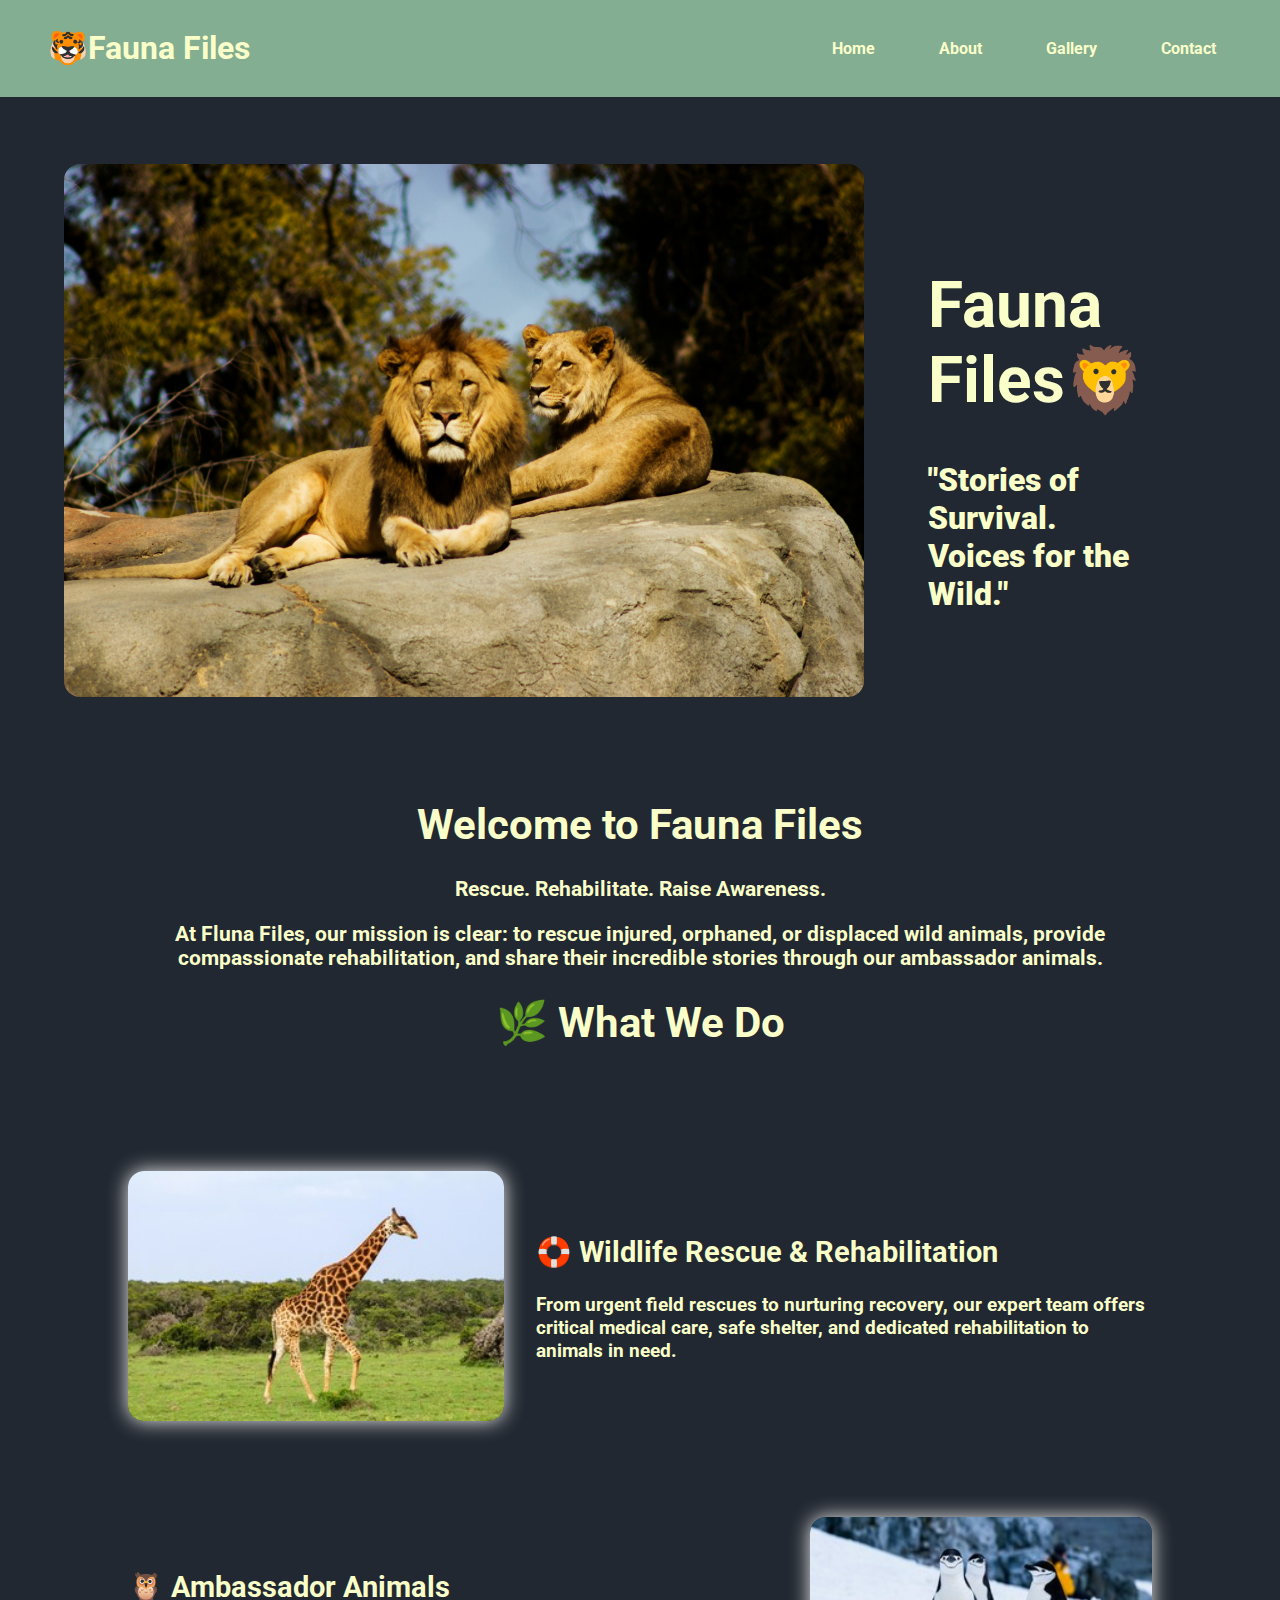
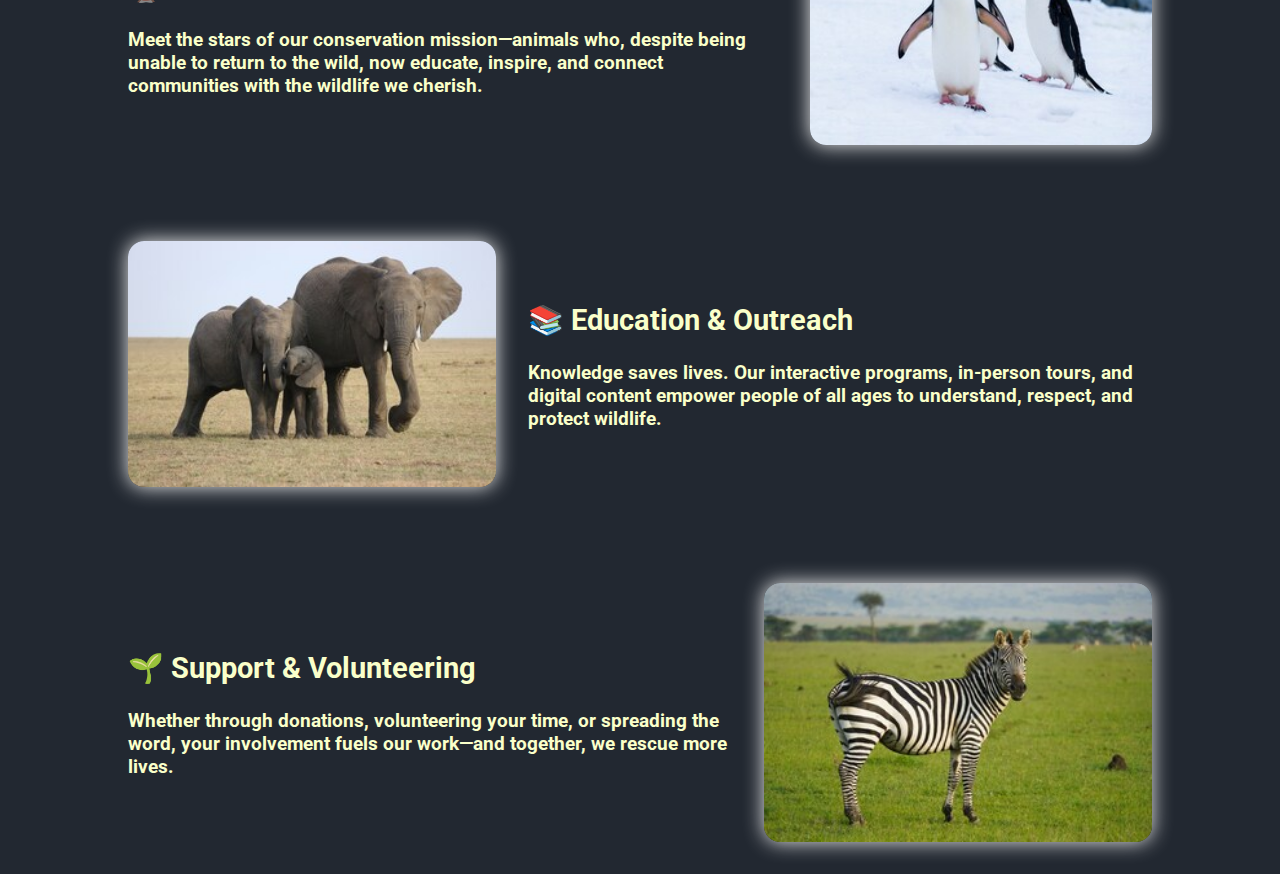
<file: index.html>
<!DOCTYPE html>
<html lang="en">
<head>
    <meta charset="UTF-8">
    <meta name="viewport" content="width=device-width, initial-scale=1.0">
    <title>FaunaFiles</title>
    <link rel="stylesheet" href="./styles.css">
<link rel="preconnect" href="https://fonts.googleapis.com">
<link rel="preconnect" href="https://fonts.gstatic.com" crossorigin>
<link href="https://fonts.googleapis.com/css2?family=Roboto:ital,wght@0,100..900;1,100..900&display=swap" rel="stylesheet">
</head>
<body>
    <nav>
        <div class="nav-left">
            <h1>
                🐯Fauna Files
            </h1>
        </div>
        <div class="nav-right">
            <a href="./index.html">
                <p>Home</p>
            </a>
            <a href="./about.html">
                <p>About</p>
            </a>
            <a href="./gallery.html">
                <p>Gallery</p>
            </a>            
            <a href="./contact.html">
                <p>Contact</p>
            </a>        
        </div>
    </nav>
    <div class="hero">
        <div class="hero-img">
            <img src="./public/hero.jpg" alt="">
        </div>
        <div class="hero-left">
            <h1>Fauna Files🦁</h1>
            <p>"Stories of Survival. Voices for the Wild."</p>
        </div>
    </div>
    <!-- <div class="body-text">
        <h1>Unlock the Secrets of the Wild</h1>
        <h2>Dive into a world of knowledge and wonder with facts, features, and discoveries about animals from every corner of the earth.</h2>
    </div> -->
    <div class="body-text-1">
        <h1>Welcome to Fauna Files</h1>
        <p>Rescue. Rehabilitate. Raise Awareness.</p>
        <p>At Fluna Files, our mission is clear: to rescue injured, orphaned, or displaced wild animals, provide compassionate rehabilitation, and share their incredible stories through our ambassador animals.</p>
    </div>
    <div class="body-text">
        <h1>🌿 What We Do</h1>
        <div style="text-align: left; padding: 0 8rem;" class="card-container">
            <div class="card-body">
                <img src="./public/c3.jpg" alt="">
                <div>
                    <h2>🛟 Wildlife Rescue & Rehabilitation</h2>
                    <p>From urgent field rescues to nurturing recovery, our expert team offers critical medical care, safe shelter, and dedicated rehabilitation to animals in need.</p>     
                </div>
            
            </div>
            <div class="card-body">
                <div>
                    <h2>🦉 Ambassador Animals</h2>
                    <p>Meet the stars of our conservation mission—animals who, despite being unable to return to the wild, now educate, inspire, and connect communities with the wildlife we cherish.</p>               
                </div>
                <img src="./public/c1.jpg" alt="">
                
            </div>
            <div class="card-body">
                <img src="./public/c2.jpg" alt="">
                <div>
                    <h2>📚 Education & Outreach</h2>
                    <p>Knowledge saves lives. Our interactive programs, in-person tours, and digital content empower people of all ages to understand, respect, and protect wildlife.</p>            
                </div>
            
        </div>
            <div class="card-body">
                <div>
                    <h2>🌱 Support & Volunteering</h2>
                    <p>Whether through donations, volunteering your time, or spreading the word, your involvement fuels our work—and together, we rescue more lives.</p>   
                </div>
                <img src="./public/c4.jpg" alt="">
            
            </div>
        </div>
    </div>
    <div style="margin: 2rem;">

    </div>
</body>
</html>
</file>
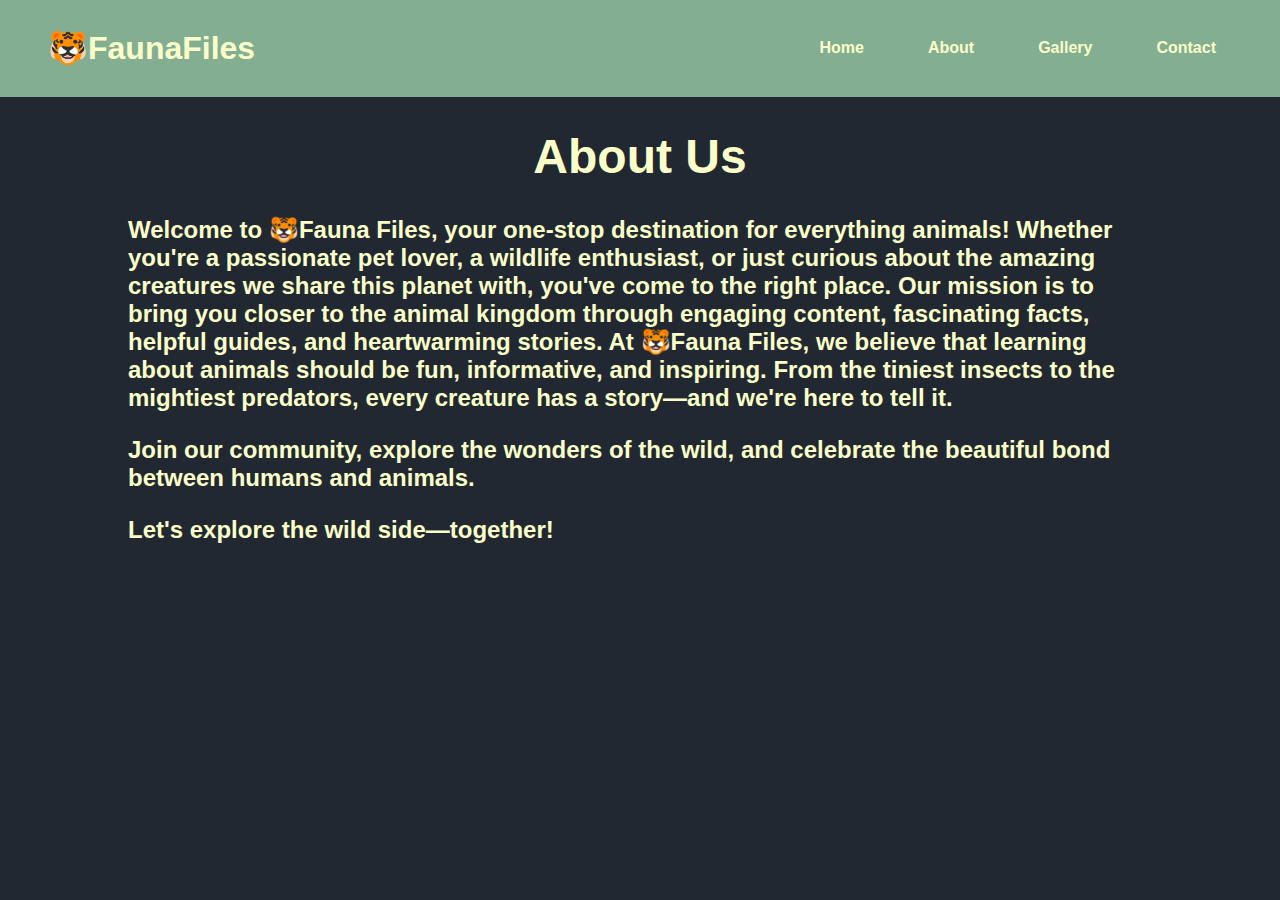
<file: about.html>
<!DOCTYPE html>
<html lang="en">
<head>
    <meta charset="UTF-8">
    <meta name="viewport" content="width=device-width, initial-scale=1.0">
    <title>FaunaFiles</title>
    <link rel="stylesheet" href="./styles.css">
</head>
<body>
    <nav>
        <div class="nav-left">
            <h1>
                🐯FaunaFiles
            </h1>
        </div>
        <div class="nav-right">
            <a href="./index.html">
                <p>Home</p>
            </a>
            <a href="./about.html">
                <p>About</p>
            </a>
            <a href="./gallery.html">
                <p>Gallery</p>
            </a>            
            <a href="./contact.html">
                <p>Contact</p>
            </a>        
        </div>
    </nav>
        <div class="heading">
            <h1>About Us</h1>
            <p class="">Welcome to 🐯Fauna Files, your one-stop destination for everything animals! Whether you're a passionate pet lover, a wildlife enthusiast, or just curious about the amazing creatures we share this planet with, you've come to the right place. Our mission is to bring you closer to the animal kingdom through engaging content, fascinating facts, helpful guides, and heartwarming stories. At 🐯Fauna Files, we believe that learning about animals should be fun, informative, and inspiring. From the tiniest insects to the mightiest predators, every creature has a story—and we're here to tell it.</p>
            <p>Join our community, explore the wonders of the wild, and celebrate the beautiful bond between humans and animals.</p>
            <p>Let's explore the wild side—together!</p>
        </div>
</body>
</html>
</file>
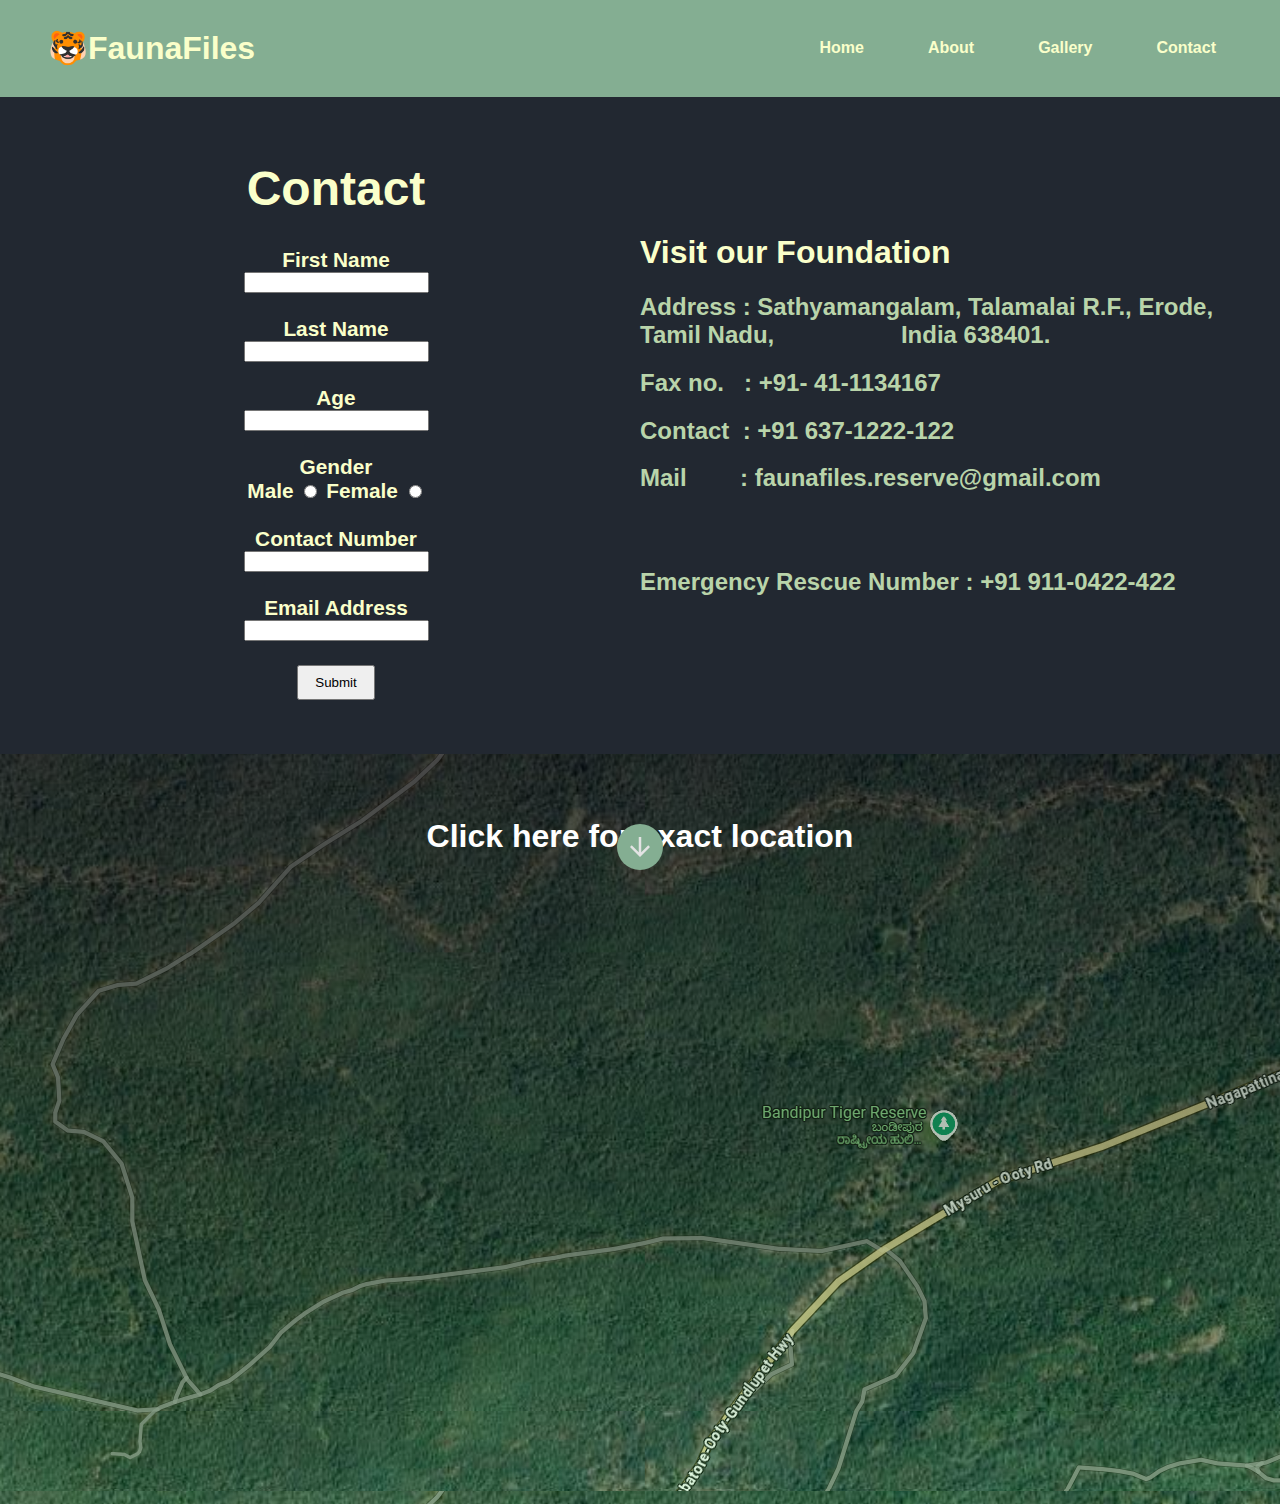
<file: contact.html>
<!DOCTYPE html>
<html lang="en">
<head>
    <meta charset="UTF-8">
    <meta name="viewport" content="width=device-width, initial-scale=1.0">
    <title>FaunaFiles</title>
    <link rel="stylesheet" href="./styles.css">
</head>
<body>
    <nav>
        <div class="nav-left">
            <h1>
                🐯FaunaFiles
            </h1>
        </div>
        <div class="nav-right">
            <a href="./index.html">
                <p>Home</p>
            </a>
            <a href="./about.html">
                <p>About</p>
            </a>
            <a href="./gallery.html">
                <p>Gallery</p>
            </a>            
            <a href="./contact.html">
                <p>Contact</p>
            </a>        
        </div>
    </nav>
    <div class="contact-body">
 
    <div class="contact-body-left">
    <div class="heading">
        <h1>Contact</h1>
    </div>
    <div class="contact-form">
        <form class="contact-form">
            <label for="name">First Name</label>
            <input type="text" name="firstname" id="firstname">
            <br>
            <label for="name">Last Name</label>
            <input type="text" name="lastname" id="lastname">
            <br>
            <label for="name">Age</label>
            <input type="number" name="age" id="age">
            <br>
            <label for="gender">Gender</label>
            <div>
                <label for="gender">Male</label>
                <input type="radio" name="name" id="gender">
                <label for="gender">Female</label>
                <input type="radio" name="name" id="gender">
            </div>
            <br>
            <label for="contact">Contact Number</label>
            <input type="number" name="number" id="number">
            <br>
            <label for="mail">Email Address</label>
            <input type="email" name="mail" id="mail">
            <br>
            <input type="submit" value="Submit" id="submit"> 
        </form>
    </div>
    </div>   
    <div class="contact-body-right">
        <h1 id="visit-head">Visit our Foundation</h1>
        <h2>Address : Sathyamangalam, Talamalai R.F., Erode, Tamil Nadu, &nbsp;&nbsp;&nbsp;&nbsp;&nbsp;&nbsp;&nbsp;&nbsp;&nbsp;&nbsp;&nbsp;&nbsp;&nbsp;&nbsp;&nbsp;&nbsp;&nbsp;&nbsp;India 638401.</h2>
        <h2>Fax no.&nbsp;&nbsp; : +91- 41-1134167</h2> 
        <h2>Contact&nbsp; : +91 637-1222-122</h2>
        <h2>Mail &nbsp;&nbsp;&nbsp;&nbsp;&nbsp;&nbsp; : faunafiles.reserve@gmail.com</h2>
        <br>
        <br>
        <h2>Emergency Rescue Number : +91 911-0422-422</h2>
    </div>  

    <img src="./arrow.svg" alt="" id="arrow">     
</div>

<!-- map -->
<div class="map">
    <a href="https://www.google.com/maps/place/Mudumalai+Tiger+Reserve/@11.5710053,76.54632,5529m/data=!3m1!1e3!4m6!3m5!1s0x3ba8a883ad22006b:0x95719e71c7f9c63!8m2!3d11.5622767!4d76.5345221!16zL20vMDhna2Rm?entry=ttu&g_ep=EgoyMDI1MDYxNy4wIKXMDSoASAFQAw%3D%3D" target="_blank">

        <h1>Click here for exact location</h1>
    </a>
</div>
</body>
</html>
</file>
<file: styles.css>
body{
padding: 0;
margin: 0;
font-family: "Roboto", sans-serif;
background-color: #222831;
color: #B9D4AA;

}

a{
    text-decoration: none;
    color: #FAFFCA;
    font-weight: 700;
}
nav{
    display: flex;
    justify-content: space-between;
    align-items: center;
    padding: 0.5rem 1rem 0.5rem 3rem;
    background-color:#84AE92 ;
    color :#FAFFCA;
    font-weight: 700;
}


.nav-right{
    display: flex;
    justify-content: space-between;
    align-items: center;
    gap:4rem;
    padding-right:3rem ;

}

.hero{
    display: flex;
    justify-content: space-between;
    align-items: center;
    padding: 4rem;
    color: #FAFFCA;
    font-weight: 900;
    font-size: 2rem;

}

.hero-left{
    padding: 4rem;
}

.hero-img img{
    border-radius:1rem;
    max-width: 800px;

}

.heading{
    text-align: center;
    color: #FAFFCA;
    font-weight: 900;
    font-size: 1.5rem;
}

.heading p{
    padding: 0 8rem;
    text-align: left;
}

.contact-form{
    display: flex;
    flex-direction: column;
    align-items: center;
    color:#FAFFCA;
    font-weight: 700;
    font-size: 1.3rem;
}

.gallery-img {
    display: flex;
    justify-content: space-between;
    align-items: center;
    gap: 2rem;
    
}
.gallery-img img{
    width: 300px;
    padding: 1rem;
    margin-top: 4rem;
}

#submit{
    padding:  0.5rem 1rem ;
}

.body-text{
    text-align: center;
    color: #FAFFCA;
    font-weight: 700;
    font-size: 1.3rem;
}

.body-text-1{
    text-align: center;
    color: #FAFFCA;
    font-weight: 700;
    font-size: 1.3rem;
    padding: 0 8rem;
}


.card-body{
    display: flex;
    justify-content: space-between;
    align-items: center;
    padding-top: 6rem;
    gap: 2rem;
    font-weight: 700;
    font-size: 1.2rem;
    /* margin:0 12rem ; */
}

.card-body img{
    width: 800px;
    border-radius: 1rem;
    box-shadow: 0 0 20px #EEEEEE;
    
}

.contact-body{
    display: flex;
    justify-content: space-around;
    align-items: center;
    padding: 2rem;
}

.contact-body-left{
    align-self: center;
    min-width: 50%;  

}

#visit-head{
    color: #FAFFCA;
}

.map{
    min-width:1270px;
    min-height: 750px;
    background: linear-gradient(rgba(0,0,0,.5), rgba(0, 255, 0, 0.1)), url(./public/map.png);
}

/* .about-bg{
     min-width:1080px;
    min-height: 1370px;
    background: linear-gradient(rgba(0,0,0,.5), rgba(0, 255, 0, 0.1)), url(./public/about.jpg);

     text-align: center;
    color: #FAFFCA;
    font-weight: 900;
    font-size: 1.5rem;
}

.about-bg p{
   padding: 0 8rem;
    text-align: left;
} */

.map h1{
    text-align: center;
    padding-top: 4rem;
    color: white;


}

#arrow{
    position: absolute;
    bottom: 30px;
    width: 30px;
    background-color: #84AE92;
    border-radius: 50%;
    padding: .5rem;
}
</file>
